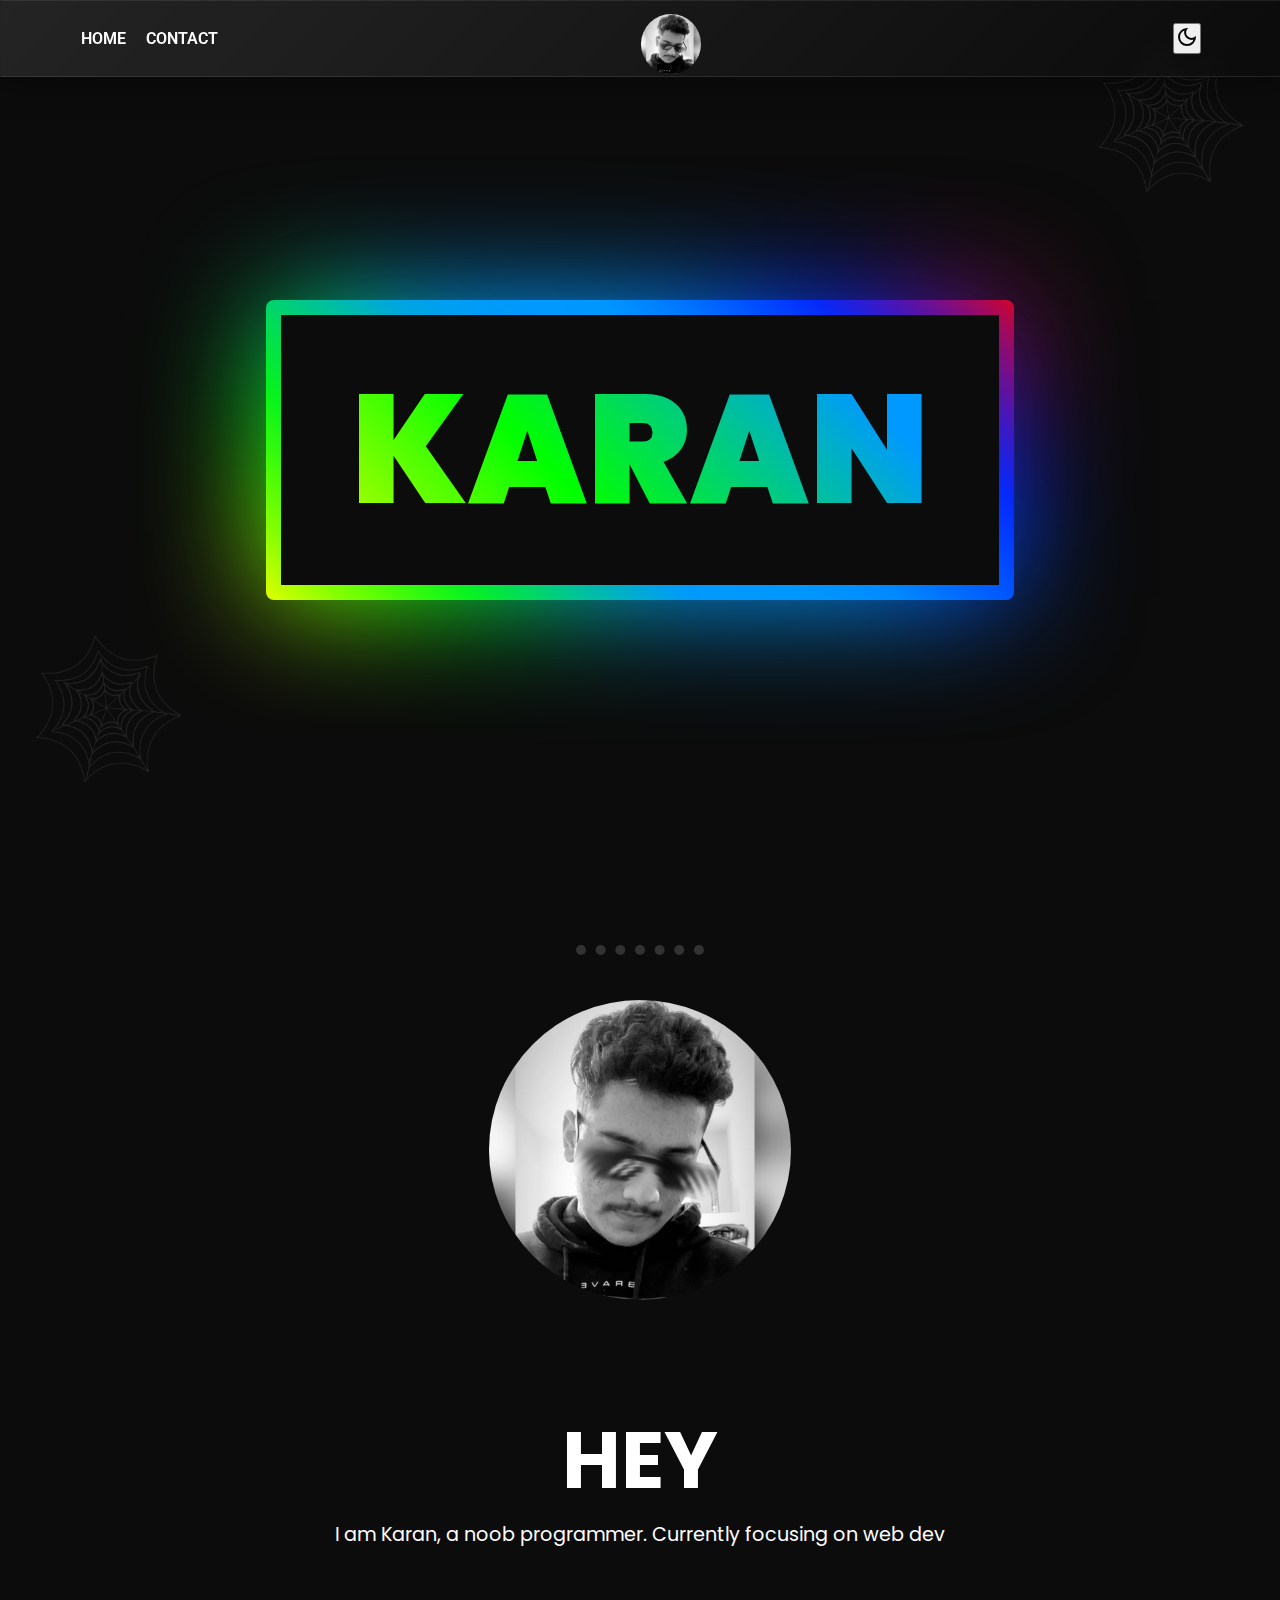
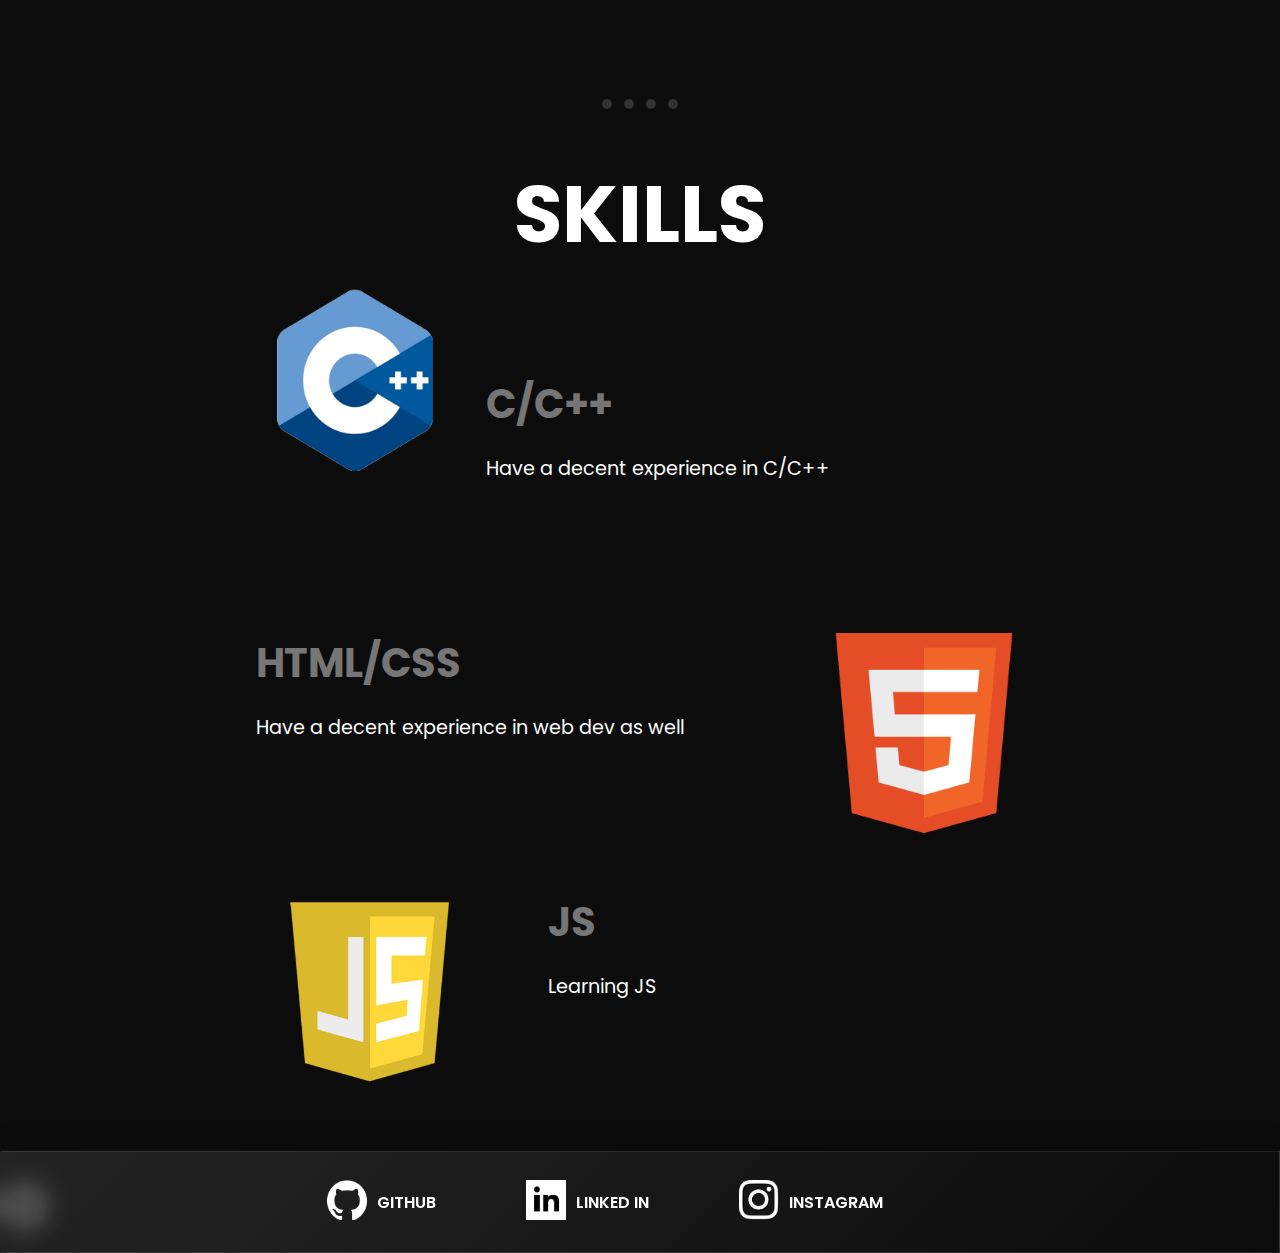
<file: index.html>
<!DOCTYPE html>
<html lang="en">
  <head>
    <meta charset="UTF-8" />
    <meta http-equiv="X-UA-Compatible" content="IE=edge" />
    <meta name="viewport" content="width=device-width, initial-scale=1.0" />
    <link rel="stylesheet" href="styles.css" />
    <link rel="stylesheet" href="utility.css" />
    <link rel="stylesheet" href="responsive.css" />
    <link rel="preconnect" href="https://fonts.googleapis.com" />
    <link rel="preconnect" href="https://fonts.gstatic.com" crossorigin />
    <link
      href="https://fonts.googleapis.com/css2?family=Roboto:wght@100;300;400;500;700;900&display=swap"
      rel="stylesheet"
    />
    <link class="dark"
      rel="stylesheet"
      href="https://fonts.googleapis.com/css2?family=Material+Symbols+Outlined:opsz,wght,FILL,GRAD@48,600,0,0"
    />
    <title>Karan✨Xidhu</title>
  </head>
  <body class="back-dark">
    <header>
      <nav>
        <div class="navbar flexbox-container height-small glass">
          <div class="nav-links flexbox-container">
            <img
              class="profile"
              src="WhatsApp Image 2023-01-04 at 02.47.07.jpg"
              alt=""
            />
            <ul class="flexbox-container">
              <li class="margin-text-small home"><a class="ul text-dark" href="index">HOME</a></li>
              <li>
                <a class="ul text-dark" href="contace.html" class="margin-text-small contact"
                  >CONTACT</a
                >
              </li>
            </ul>
            <span class="switch-container">
              <button>
                <span class="material-symbols-outlined switch">
                  dark_mode
                </span>
              </button></span
            >
          </div>
        </div>
      </nav>
    </header>
    <main>
      <img
        class="sp1"
        src="—Pngtree—white halloween spider web decoration_5804140.png"
        alt=""
      />
      <div class="middle-container flexbox-container height-large">
        <div class="box back-dark">
          <div class="name">KARAN</div>
        </div>
      </div>
      <img
        class="sp2"
        src="—Pngtree—white halloween spider web decoration_5804140.png"
        alt=""
      />
    </main>
    <hr />
    <main>
      <div class="main-container flexbox-container">
        <img
          class="profile2"
          src="WhatsApp Image 2023-01-04 at 02.47.07.jpg"
          alt=""
        />
      </div>
      <div class="prot">
        <div class="name-etc text-dark">
          <h1>HEY</h1>
          <p>
            I am Karan, a noob programmer. Currently focusing on
            <span>web dev</span>
          </p>
        </div>
        <div class="skills text-dark">
          <div class="skill1">
            <hr />
            <h1>SKILLS</h1>
            <img class="c-image" src="c-logo-icon-28389.png" alt="" />
            <h2>C/C++</h2>
            <p>Have a decent experience in C/C++</p>
          </div>
          <div class="skill2">
            <img src="html5-logo-31813.png" alt="" class="html-pic" />
            <h2>HTML/CSS</h2>
            <p>Have a decent experience in web dev as well</p>
          </div>
          <div class="js text-dark">
            <img
              class="js-img"
              src="javascript-39395.png"
              alt=""
              class="html-pic"
            />
            <div class="js-text">
              <h2>JS</h2>
              <p>Learning JS</p>
            </div>
          </div>
        </div>
      </div>
    </main>
    <footer>
      <div class="circle"></div>
      <div class="circle1"></div>
      <div class="circle2"></div>
      <div class="end glass flexbox-container">
        <ul class="footer-link flexbox-container">
          <li><img src="github-mark-white.png" alt="" /></li>
          <li>
            <a class="linkt text-dark" href="https://github.com/Karanxidhu">GITHUB</a>
          </li>
          <li>
            <img
              src="—Pngtree—linked in icon design vector_4997511.png"
              alt=""
            />
          </li>
          <li>
            <a
              class="linkt text-dark"
              href="https://www.linkedin.com/in/karanjot-singh-15022224b/"
              >LINKED IN</a
            >
          </li>
          <li><img src="1-19750_instagram-png.png" alt="" /></li>
          <li>
            <a class="linkt text-dark" href="https://www.instagram.com/karan.xidhu/"
              >INSTAGRAM</a
            >
          </li>
        </ul>
      </div>
    </footer>
  </body>
  <script src="script.js"></script>
</html>
</file>
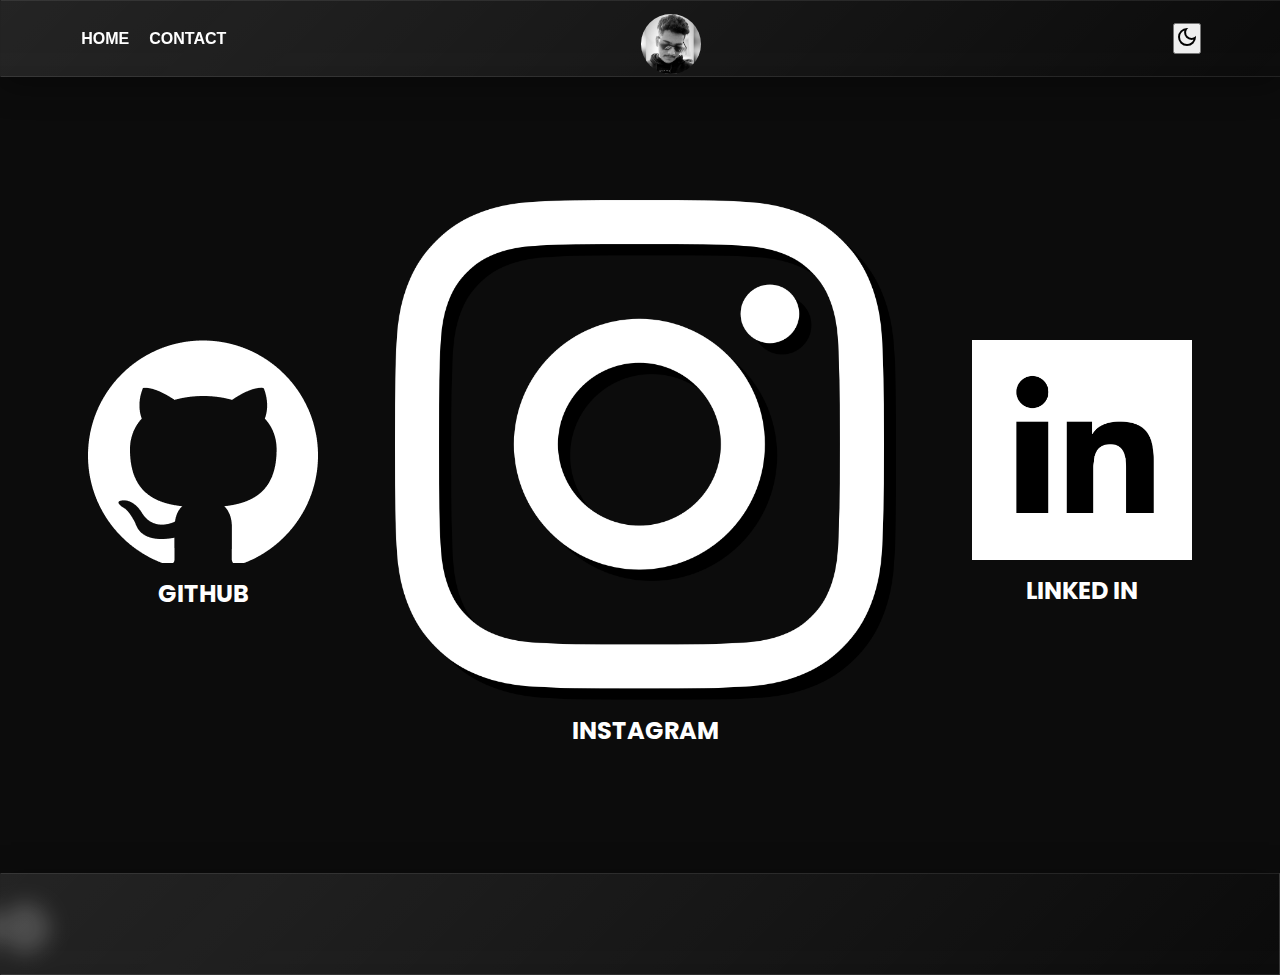
<file: contace.html>
<!DOCTYPE html>
<html lang="en">
  <head>
    <meta charset="UTF-8" />
    <meta http-equiv="X-UA-Compatible" content="IE=edge" />
    <meta name="viewport" content="width=device-width, initial-scale=1.0" />
    <link rel="stylesheet" href="styles.css" />
    <link rel="stylesheet" href="utility.css" />
    <link rel="stylesheet" href="responsive.css">
    <link rel="stylesheet" href="contact-res.css">
    <link class="dark"
      rel="stylesheet"
      href="https://fonts.googleapis.com/css2?family=Material+Symbols+Outlined:opsz,wght,FILL,GRAD@48,600,0,0"
    />
    <title>Contact</title>
  </head>
  <body>
    <header>
      <nav>
        <div class="navbar flexbox-container height-small glass">
          <div class="nav-links flexbox-container">
            <img
              class="profile"
              src="WhatsApp Image 2023-01-04 at 02.47.07.jpg"
              alt=""
            />
            <ul class="flexbox-container">
              <li class="margin-text-small home"><a class="ul text-dark" href="index">HOME</a></li>
              <li>
                <a class="ul text-dark" href="contace.html" class="margin-text-small contact"
                  >CONTACT</a
                >
              </li>
            </ul>
            <span class="switch-container">
              <button>
                <span class="material-symbols-outlined switch">
                  dark_mode
                </span>
              </button></span
            >
          </div>
        </div>
      </nav>
    </header>
    <main>
        <div class="main-box flexbox-container">
            <div class="github-con">
                <a class="linkt" href="https://github.com/Karanxidhu">
                <img src="github-mark-white.png" alt="">
                <h2 class="cont-to text-dark">GITHUB</h2></a>
            </div>
            <div class="insta-con">
                <a class="linkt" href="https://www.instagram.com/karan.xidhu/">
                <img src="1-19750_instagram-png.png" alt="">
                <h2 class="cont-to text-dark">INSTAGRAM</h2></a>
            </div>
            <div class="linked-con">
                <a class="linkt" href="https://www.linkedin.com/in/karanjot-singh-15022224b/">
                <img src="—Pngtree—linked in icon design vector_4997511.png" alt="">
                <h2 class="cont-to text-dark">LINKED IN</h2></a>
            </div>
        </div>
    </main>
    <div class="circle12"></div>
    <div class="circle11"></div>
    <div class="circle21"></div>
    <div class="end1 glass con-end"></div>
    <script src="script.js"></script>
    <script src="script1.js"></script>
  </body>
</html>
</file>
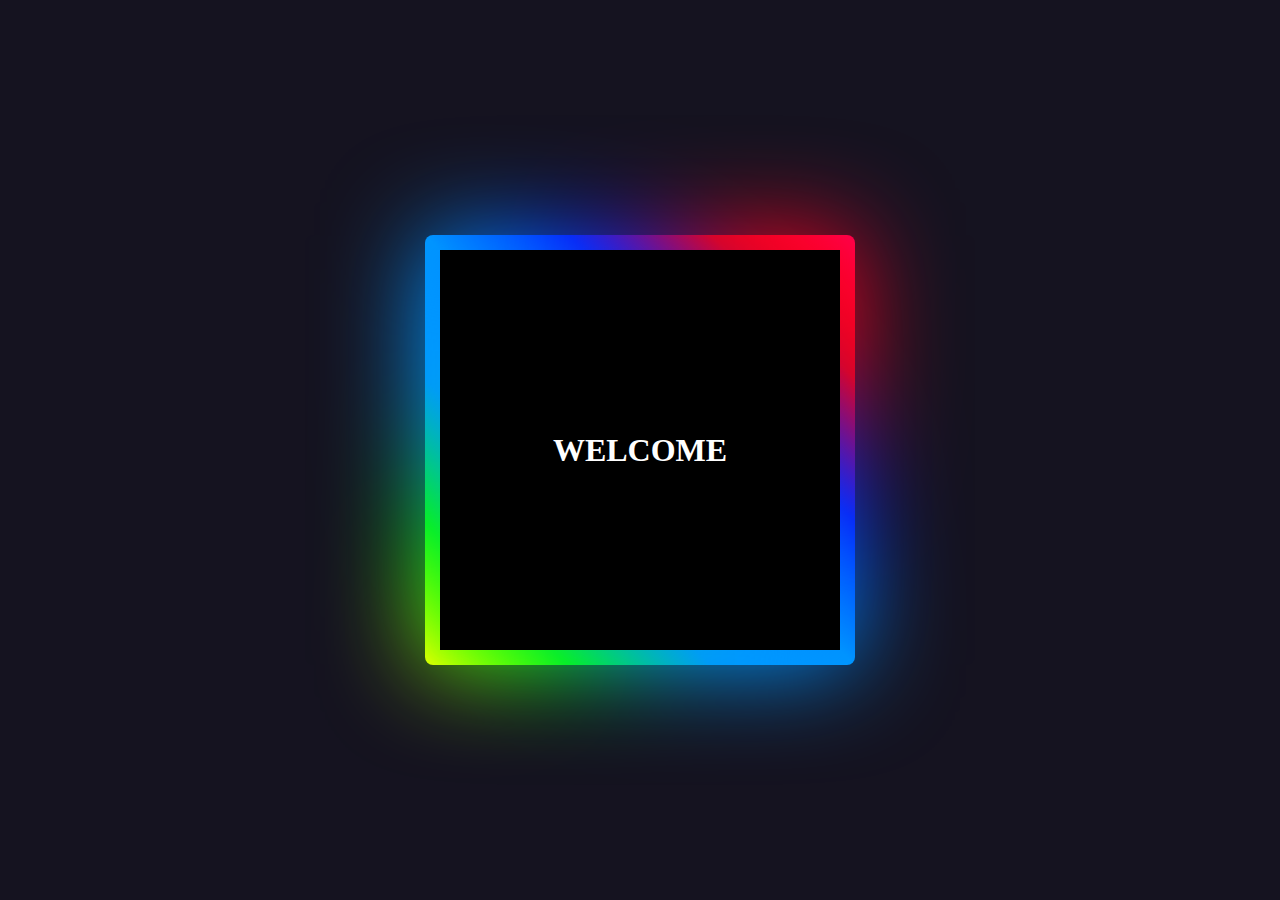
<file: glow.html>
<!DOCTYPE html>
<html lang="en">
<head>
    <meta charset="UTF-8">
    <meta http-equiv="X-UA-Compatible" content="IE=edge">
    <meta name="viewport" content="width=device-width, initial-scale=1.0">
    <link rel="stylesheet" href="/gloww.css">
    <title>Document</title>
</head>
<body>
    <div class="box">WELCOME</div>
    
</body>
</html>
</file>
<file: styles.css>
@import url("https://fonts.googleapis.com/css2?family=Poppins:wght@100;200;300;400;500;600;800&display=swap");

* {
  margin: 0;
  padding: 0;
  user-select: none;
}

.navbar {
  border: 1px solid black;
  position: fixed;
  top: 0px;
  width: 100vw;
  z-index: 5;
}
.profile {
  height: 60px;
  border-radius: 100%;
  position: relative;
  left: 50vw;
  top: 5px;
}
.navbar ul {
  /* position: relative;
    left: 1300px; */
  list-style: none;
}
.navbar a {
  text-decoration: none;
  font-family: "Roboto", sans-serif;
  font-weight: 600;
  font-size: 1rem;
}
body {
  background-color: rgb(12, 12, 12);
}
.length {
  height: 300vh;
}
.middle-container {
  display: flex;
  justify-content: center;
  align-items: center;
  /* border: 1px solid white; */
}
.name {
  font-family: "Poppins", sans-serif;
  margin: 0 auto;
  font-size: 12vw;
  font-weight: 900;
  background-image: linear-gradient(
    45deg,
    #ffff00,
    #00ff00,
    #0099ff,
    #0099ff,
    #001aff,
    #ff0000,
    #ff0055,
    #ff0000,
    #0099ff,
    #001aff,
    #a200ff
  );
  background-size: 500%;
  animation: border 12s linear infinite;
  -webkit-background-clip: text;
  -webkit-text-fill-color: transparent;
  padding: 20px 70px;
}
.box {
  position: relative;
  color: #fff;
  /* background:  rgb(12, 12, 12); */
  font: 700 2rem "Montserrat";
  text-align: center;
  text-transform: uppercase;
}
.box::before,
.box::after {
  content: "";
  z-index: -1;
  border-radius: 8px;
  position: absolute;
  width: calc(100% + 30px);
  height: calc(100% + 30px);
  top: -15px;
  left: -15px;
  background: linear-gradient(
    45deg,
    #ffff00,
    #00ff00,
    #0099ff,
    #0099ff,
    #001aff,
    #ff0000,
    #ff0055,
    #ff0000,
    #ffff00,
    #00ff00,
    #0099ff,
    #001aff,
    #a200ff
  );
  background-size: 300%;
  animation: border 12s linear infinite;
}
.box::after {
  filter: blur(60px);
}

@keyframes border {
  0%,
  100% {
    background-position: 0 0;
  }
  50% {
    background-position: 300%;
  }
}
.sp1 {
  position: absolute;
  height: 17vw;
  z-index: -2;
  right: 0px;
  top: 10px;
  opacity: 10%;
}
.sp2 {
  position: absolute;
  height: 17vw;
  z-index: -2;
  left: 0px;
  top: 600px;
  opacity: 10%;
}

hr {
  margin: 5vh auto;
  border-style: dotted none none none;
  height: 0;
  border-width: 10px;
  width: 10%;
  color: rgba(255, 255, 255, 0.158);
}

.profile2 {
  height: 300px;
  margin: 0 auto;
  border-radius: 100%;
}

.prot {
  margin-top: 100px;
}

.name-etc h1 {
  font-family: "poppins";
  font-size: 5rem;
  text-align: center;
}
.name-etc p {
  font-family: poppins;
  font-size: 1.2rem;
  text-align: center;
}
.skills {
  width: 60%;
  margin: 150px auto;
}
.c-image {
  height: 200px;
  position: relative;
  float: left;
  margin-right: 30px;
}
.skills h1 {
  font-family: "poppins";
  font-size: 5rem;
  text-align: center;
}
.skills h2 {
  margin: 100px 0 20px 0px;
  font-family: "poppins";
  color: rgba(255, 255, 255, 0.438);
  font-size: 2.5rem;
  text-align: left;
}
.skills p {
  font-family: poppins;
  font-size: 1.2rem;
  text-align: left;
}
.js-text h2 {
  margin: 100px 0 20px 0px;
  font-family: "poppins";
  color: rgba(255, 255, 255, 0.438);
  font-size: 2.5rem;
  text-align: left;
}
.js-text p {
  font-family: poppins;
  font-size: 1.2rem;
  text-align: left;
}
.html-pic {
  height: 200px;
  position: relative;
  float: right;
}
.skill2 {
  margin-top: 150px;
}
.js-img {
  float: left;
  height: 200px;
  position: relative;
  /* right:20vw; */
}
.js-text {
  position: relative;
  /* right: 100px; */
  /* width: 50vw; */
}
.js {
  margin-top: 150px;
  position: relative;
  right: 5vw;
}
.adjust {
  margin-top: 150px;
}
.glitch {
  width: 300px;
  height: 300px;
  background: url("WhatsApp Image 2023-01-04 at 02.47.07.jpg");
  background-size: cover;
  animation: glitch 3.5s infinite steps(1);
}

@keyframes glitch {
  0%,
  100% {
    background: url("WhatsApp Image 2023-01-04 at 02.47.07.jpg");
    background-size: cover;
  }

  92.5% {
    background: url("/glitch-image-1672828595.png");
    background-size: cover;
    opacity: 1;
  }

  95% {
    background: url("/glitch-image-1672828598.png");
    background-size: cover;
    opacity: 0;
  }

  97.5% {
    background: url("/glitch-image-1672828601.png");
    background-size: cover;
    opacity: 1;
  }
}
.end {
  height: 100px;
}
.end1 {
  height: 100px;
}
.footer-link {
  list-style: none;
  margin: 0 auto;
}
.linkt {
  text-decoration: none;
  font-family: poppins;
  font-weight: 600;
  font-size: 1rem;
  margin: 0 80px 0 0;
}
.footer-link img {
  height: 40px;
  margin: 10px;
}
.circle {
  margin: 0px 0;
  position: absolute;
  height: 50px;
  width: 50px;
  background-color: rgb(58, 58, 58);
  border-radius: 100%;
  animation: circle 2s ease-in-out infinite;
  margin: 30px 0;
}
.circle1 {
  margin: 0px 0;
  position: absolute;
  height: 50px;
  width: 50px;
  background-color: rgb(58, 58, 58);
  border-radius: 100%;
  animation: circle 2s ease-in-out 0.1s infinite;
  margin: 30px 0;
}
.circle2 {
  margin: 0px 0;
  position: absolute;
  height: 50px;
  width: 50px;
  margin: 30px 0;
  background-color: rgb(58, 58, 58);
  border-radius: 100%;
  animation: circle 2s ease-in-out 0.2s infinite;
}
.circle12 {
  margin: 0px 0;
  position: absolute;
  height: 50px;
  width: 50px;
  background-color: rgb(58, 58, 58);
  border-radius: 100%;
  animation: circle 2s ease-in-out 0s infinite;
  margin: 30px 0;
}
.circle11 {
  margin: 0px 0;
  position: absolute;
  height: 50px;
  width: 50px;
  background-color: rgb(58, 58, 58);
  border-radius: 100%;
  animation: circle 2s ease-in-out 0.1s infinite;
  margin: 30px 0;
}
.circle21 {
  margin: 0px 0;
  position: absolute;
  height: 50px;
  width: 50px;
  margin: 30px 0;
  background-color: rgb(58, 58, 58);
  border-radius: 100%;
  animation: circle 2s ease-in-out 0.2s infinite;
}
@keyframes circle {
  0%,
  100% {
    translate: 0vw 0;
  }
  50% {
    translate: 96vw 0;
  }
}
.main-box {
  margin-top: 200px;
  margin-bottom: 77px;
  justify-content: center;
  align-items: center;
  font-family: poppins;
  font-size: 2rem;
  color: white;
  text-align: center;
  padding: 0 50px;
}
.main-box div {
  margin: 0 auto;
}
.insta-con img {
  height: 500px;
}
.linked-con img {
  height: 220px;
}
::-webkit-scrollbar {
    width: 15px;
}
::-webkit-scrollbar-track {
  background-color: rgb(46, 46, 46);
  box-shadow: inset 0 0 5px black;
  border-radius: 10px;
}
::-webkit-scrollbar-thumb {
    background: rgba(255, 255, 255, 0.158);
    border-radius: 10px;
  }
</file>
<file: utility.css>
.flexbox-container{
    display: flex;
    justify-items: center;
    align-items: center;
}
.flexbox-inline-container{
    display: inline-flex;
    justify-items: center;
    align-items: center;
}
.height-small{
    height: 75px;
}
.height-medium{
    height: 500px;
}
.height-large{
    height: 900px;
}
.padding-text-small{
    padding: 0 30px;
}
.margin-text-small{
    padding: 0 20px;
}
.glass{
    background: linear-gradient(135deg, rgba(255, 255, 255, 0.1), rgba(255, 255, 255, 0));
    backdrop-filter: blur(10px);
    -webkit-backdrop-filter: blur(10px);
    /* border-radius: 20px; */
    border:1px solid rgba(255, 255, 255, 0.096);
    box-shadow: 0 8px 32px 0 rgba(0, 0, 0, 0.37);
}
.text-light{
    color: black;
}
.back-light{
    background-color: white;
}
.switch-container{
    position: absolute;
    right: 80px;
}
.text-dark{
    color: white;
}
.back-dark{
      background-color: rgb(12, 12, 12);
}
</file>
<file: responsive.css>
@media screen and (max-width: 877px) {
  .profile {
    left: 60vw;
  }
  .switch{
    left: 85vw;
  }
  .navbar {
    /* position: absolute; */
    padding: 0 30px;
  }
  .sp1 {
    top: 25vh;
  }
  .contact {
    left: 20vw;
  }
  .home {
    position: absolute;
    left: 0vw;
  }
  .skills, .skill1, .skill2 {
    display: flex;
    align-items: center;
    justify-content: center;
    flex-direction: column;
  }
  .js-text h2{
    text-align: center;
  }
  .js-text p{
    text-align: center;
  }
  .sp1, .sp2{
    height: 200px;
    opacity: 30%;
  }
  @keyframes circle {
    0%,100%{
        translate: 0vw 0;
    }
    50%{
        translate: 85vw 0;
    }
}
.footer-link{
  flex-direction: column; 
}
.end{
  height: 300px;
}
.circle, .circle1, .circle2{
  margin: 150px 0;
}
.end a{
  position: relative;
  left: 40px;
}
.main-box{
  flex-direction: column;
}
.github-con img{
  height: 20vh;
}
.insta-con img{
  height: 40vh;
}
.linked-con img{
  height: 20vh;
}

}
</file>
<file: contact-res.css>
@media screen and (max-width: 1207px min-width:877px ) {
  .main-box{
    flex-direction: column;
  }
  .github-con img{
    height: 20vh;
  }
  .insta-con img{
    height: 40vh;
  }
  .linked-con img{
    height: 20vh;
  }
  
  }
</file>
<file: gloww.css>
* {
  margin: 0;
  padding: 0;
}
body {
  height: 100vh;
  display: flex;
  align-items: center;
  justify-content: center;
  background: #151320;
}
.box {
  position: relative;
  width: 400px;
  height: 400px;
  color: #fff;
  background: black;
  font: 700 2rem "Montserrat";
  line-height: 400px;
  text-align: center;
  text-transform: uppercase;
}
.box::before,
.box::after {
  content: "";
  z-index: -1;
  border-radius: 8px;
  position: absolute;
  width: calc(100% + 30px);
  height: calc(100% + 30px);
  top: -15px;
  left: -15px;
  background: linear-gradient(
    45deg,
    #ffff00,
    #00ff00,
    #0099ff,
    #0099ff,
    #001aff,
    #ff0000,
    #ff0055,
    #ff0000,
    #ffff00,
    #00ff00,
    #0099ff,
    #001aff,
    #a200ff
  );
  background-size: 300%;
  animation: border 12s linear infinite;
}
.box::after{
    filter: blur(50px);
}

@keyframes border {
    0%, 100%{
        background-position: 0 0;
    }
    50%{
        background-position: 300%; 
    }
}
</file>
